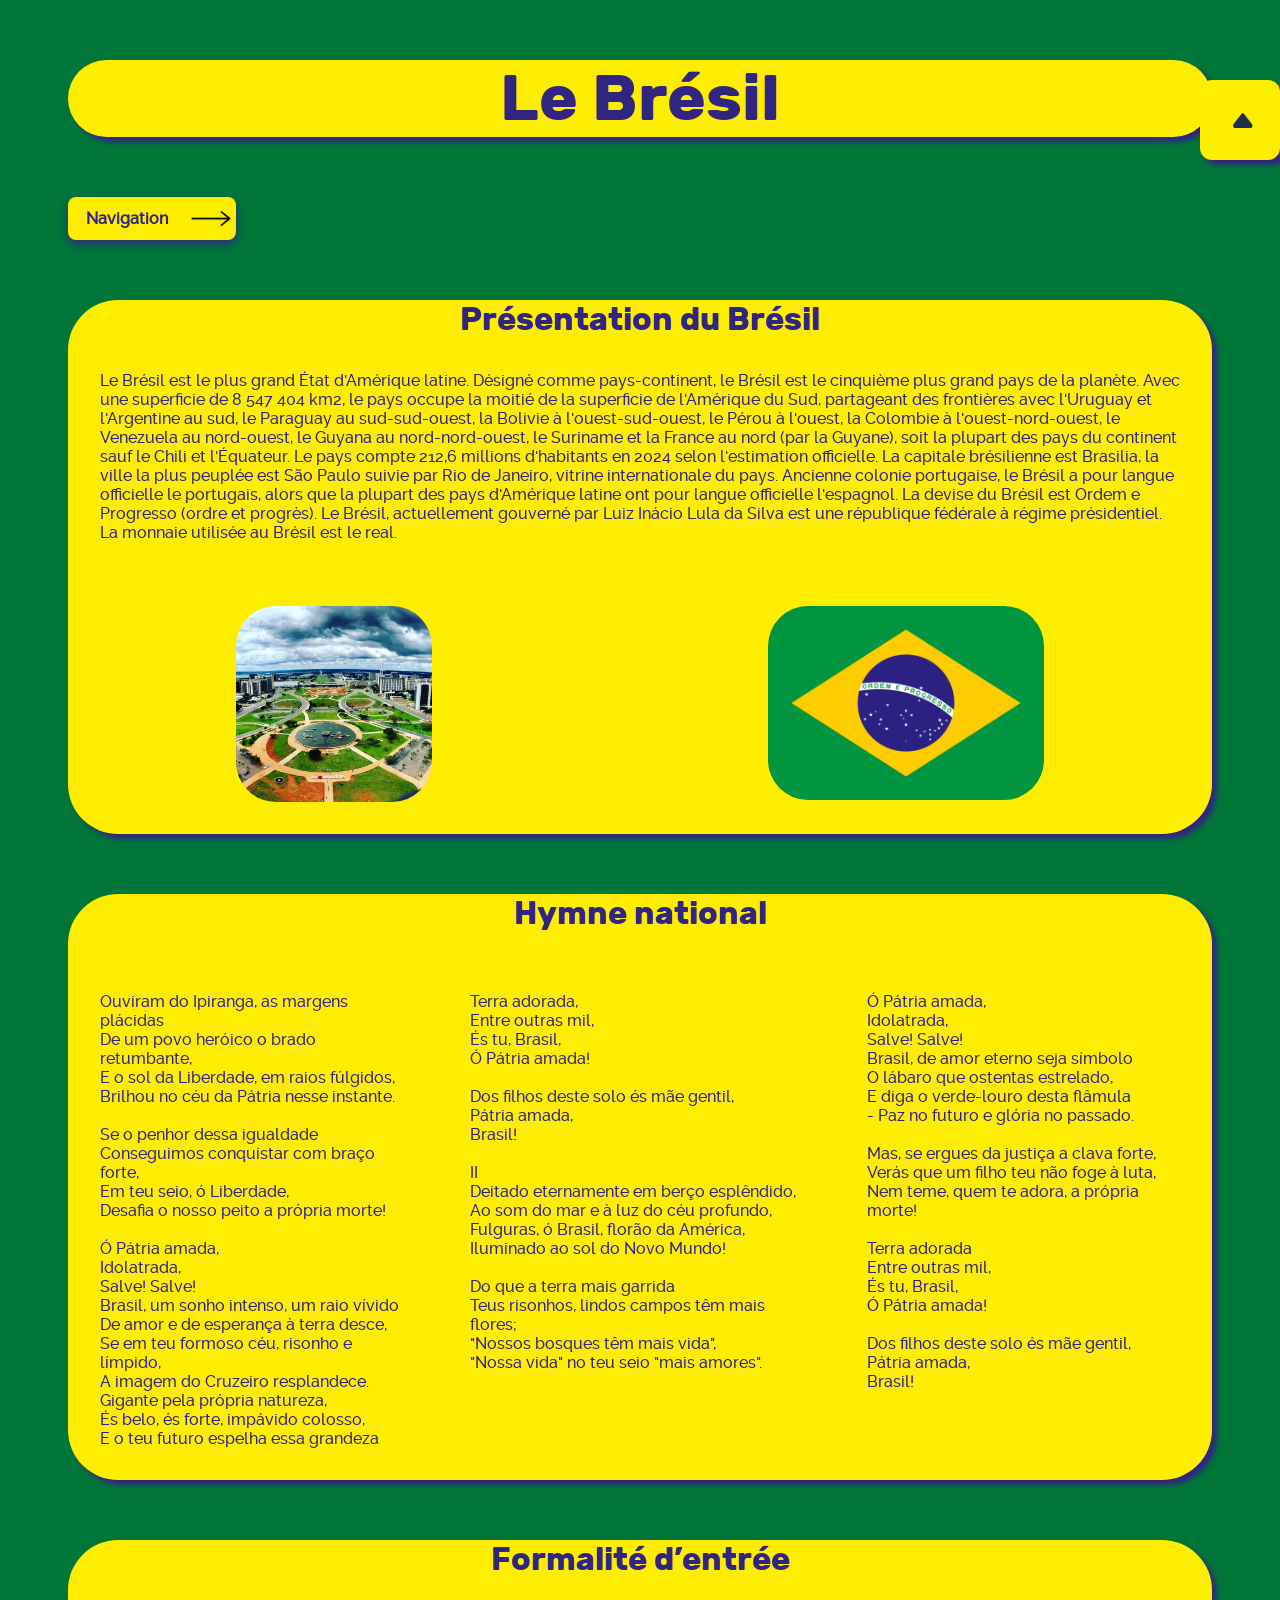
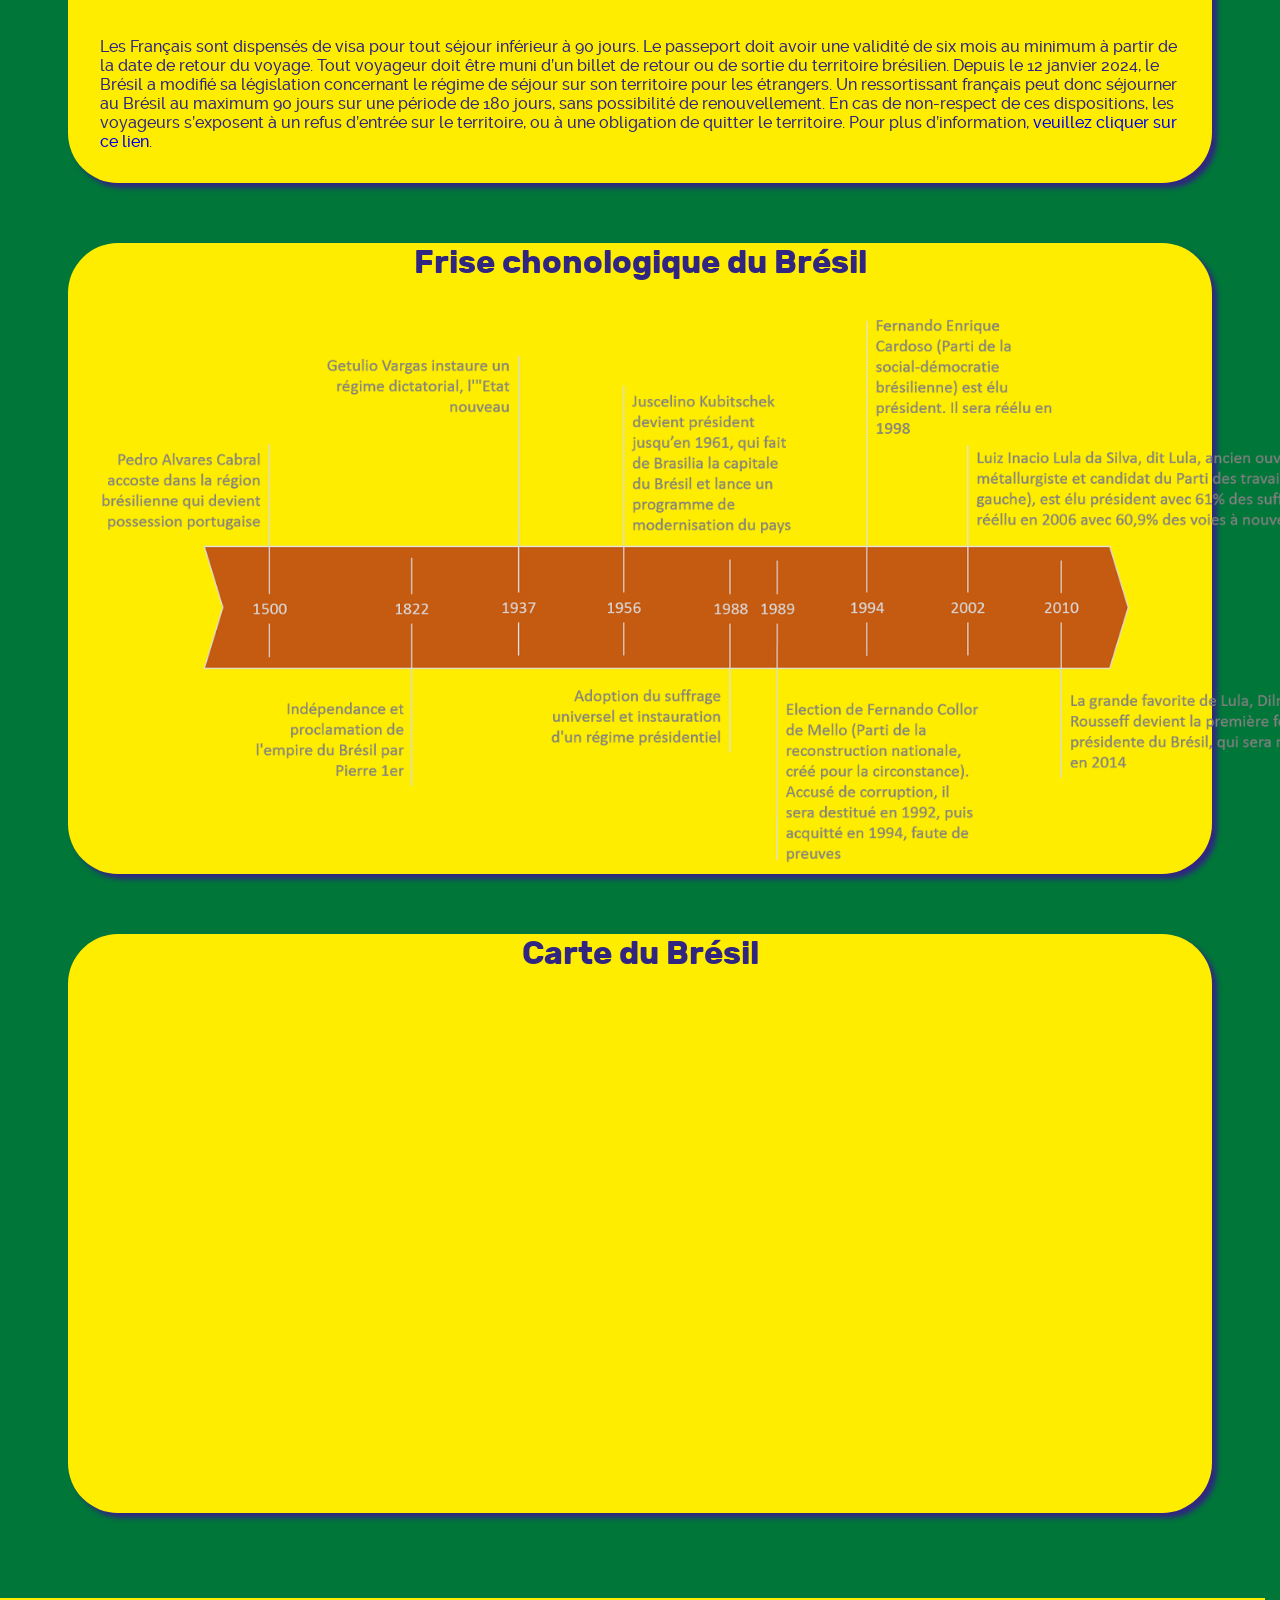
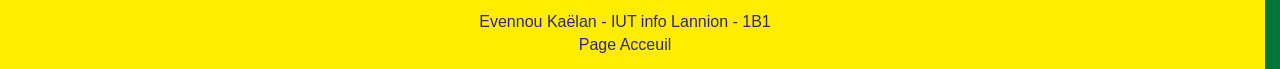
<file: index.html>
<!DOCTYPE html>
<html lang="fr" id="top_index">
    <head>
        <meta charset="UTF-8">
        <meta name="viewport" content="width=device-width, initial-scale=1.0">
        <link rel="stylesheet" type="text/css" href="style.css" >
        <title>Document</title>
    </head>
    <body class="index">
        <header>
            <h1>Le Brésil</h1>
        </header>
        <nav>
            <div class="container">
                
                <input type="checkbox" id="toggle" />
                
                <label for="toggle">
                        <p>Navigation</p>
                        <img src="Illustration/page_accueil/fleche_noir.png" alt="Fleche noir pointant vers la droite" title="Fleche" height="15" width="40">
                </label>
                <div class="items">
                    <div><a href="page_oeuvre.html">Le Christ Redempteur</a></div>
                    <div><a href="page_lieu.html">Rio de Janeiro</a></div>
                    <div><a href="personnage.html">Ayrton Senna</a></div>
                </div>
            </div>
        </nav>
        <main>
            <section>
                <h2>Présentation du Brésil</h2>
                <article><p>Le Brésil est le plus grand État d'Amérique latine. Désigné comme pays-continent, le Brésil est le cinquième plus grand pays de la planète. 
                    Avec une superficie de 8 547 404 km2, le pays occupe la moitié de la superficie de l'Amérique du Sud, partageant des frontières avec l'Uruguay et 
                    l'Argentine au sud, le Paraguay au sud-sud-ouest, la Bolivie à l'ouest-sud-ouest, le Pérou à l'ouest, la Colombie à l'ouest-nord-ouest, le Venezuela 
                    au nord-ouest, le Guyana au nord-nord-ouest, le Suriname et la France au nord (par la Guyane), soit la plupart des pays du continent sauf le Chili et 
                    l'Équateur. Le pays compte 212,6 millions d'habitants en 2024 selon l'estimation officielle. La capitale brésilienne est Brasilia, la ville la plus 
                    peuplée est São Paulo suivie par Rio de Janeiro, vitrine internationale du pays. Ancienne colonie portugaise, le Brésil a pour langue officielle le 
                    portugais, alors que la plupart des pays d'Amérique latine ont pour langue officielle l'espagnol. La devise du Brésil est Ordem e Progresso (ordre et 
                    progrès). Le Brésil, actuellement gouverné par Luiz Inácio Lula da Silva est une république fédérale à régime présidentiel. La monnaie utilisée au 
                    Brésil est le real. </p></article>
                    <div>
                        <img src="Illustration/page_accueil/brasilia.jpg" alt="Image de Brasilia" title="Brasilia" height="196" width="196">
                        <img src="Illustration/page_accueil/Drapeau_Brésil.png" alt="Image du drapeau du Brésil" title="Drapeau_Brésil" height="194" width="276">
                    </div>
            </section>
            <section>
                <h2>Hymne national</h2>
                <article>
                    <p>
                    Ouviram do Ipiranga, as margens plácidas<br> De um povo heróico o brado retumbante,<br>  E o sol da Liberdade, em raios fúlgidos,<br>  
                    Brilhou no céu da Pátria nesse instante.<br><br>    Se o penhor dessa igualdade<br>  Conseguimos conquistar com braço forte,<br>  Em teu seio, ó Liberdade,<br>  
                    Desafia o nosso peito a própria morte!<br><br>    Ó Pátria amada,<br>  Idolatrada,<br>  Salve! Salve!<br>    Brasil, 
                    um sonho intenso, um raio vívido<br>  De amor e de esperança à terra desce,<br>  Se em teu formoso céu, risonho e límpido,<br>  A imagem do Cruzeiro resplandece.<br> 
                    Gigante pela própria natureza,<br>  És belo, és forte, impávido colosso,<br>  E o teu futuro espelha essa grandeza
                    </p>
                    <p>
                    Terra adorada,<br>  Entre outras mil,<br>  És tu, Brasil,<br>  Ó Pátria amada!<br><br>    Dos filhos deste solo és mãe gentil,<br>  Pátria amada,<br>  Brasil!<br><br>    
                    II<br>  Deitado eternamente em berço esplêndido,<br>  Ao som do mar e à luz do céu profundo,<br>  Fulguras, ó Brasil, florão da América,<br>  Iluminado ao sol do Novo Mundo!<br><br>    
                    Do que a terra mais garrida<br>  Teus risonhos, lindos campos têm mais flores;<br>  "Nossos bosques têm mais vida",<br>  "Nossa vida" no teu seio "mais amores".
                    </p>
                    <p>
                    Ó Pátria amada,<br>  Idolatrada,<br>  Salve! Salve!<br>    Brasil, de amor eterno seja símbolo<br>  O lábaro que ostentas estrelado,<br>  E diga o verde-louro desta flâmula<br>  
                    - Paz no futuro e glória no passado.<br><br>    Mas, se ergues da justiça a clava forte,<br>  Verás que um filho teu não foge à luta,<br>  Nem teme, quem te adora, 
                    a própria morte!<br><br>    Terra adorada<br>  Entre outras mil,<br>  És tu, Brasil,<br>  Ó Pátria amada!<br><br>    Dos filhos deste solo és mãe gentil,<br>  Pátria amada,<br>  Brasil!
                    </p> 
                </article>
            </section>
            <section>
                <h2>Formalité d’entrée</h2>
                <article>
                    <p>
                        Les Français sont dispensés de visa pour tout séjour inférieur à 90 jours. Le passeport doit avoir une validité de six mois au minimum à partir 
                        de la date de retour du voyage. Tout voyageur doit être muni d’un billet de retour ou de sortie du territoire brésilien. Depuis le 12 janvier 2024, 
                        le Brésil a modifié sa législation concernant le régime de séjour sur son territoire pour les étrangers. Un ressortissant français peut donc séjourner 
                        au Brésil au maximum 90 jours sur une période de 180 jours, sans possibilité de renouvellement. En cas de non-respect de ces dispositions, les 
                        voyageurs s’exposent à un refus d’entrée sur le territoire, ou à une obligation de quitter le territoire. Pour plus d’information,
                        <a href="https://www.diplomatie.gouv.fr/fr/conseils-aux-voyageurs/conseils-par-pays-destination/bresil/#entree" target="_blank">veuillez cliquer sur ce lien</a>.
                    </p>
                </article>
            </section>
            <section>
                <h2>Frise chonologique du Brésil</h2>
                <article>
                    <img src="Illustration/page_accueil/frise_chrono_brésil.png" alt="Phrise chronologique du Brésil" title="Phrise" width="1333" height="565">
                </article>
            </section>
            <section>
                <h2>Carte du Brésil</h2>
                <article>
                    <iframe src="https://www.google.com/maps/embed?pb=!1m14!1m12!1m3!1d32404996.626294926!2d-49.05439783665832!3d-7.499648674253483!2m3!1f0!2f0!3f0!3m2!1i1024!2i768!4f13.1!5e0!3m2!1sfr!2sfr!4v1768492278902!5m2!1sfr!2sfr" width="600" height="450" style="border:0;" allowfullscreen="" loading="lazy" referrerpolicy="no-referrer-when-downgrade"></iframe>
                </article>
            </section>
        </main>
        <footer>
            <p>Evennou Kaëlan - IUT info Lannion - 1B1</p>
            <p>Page Acceuil</p>
            <nav class="zoom">
                <a href="#top_index"><img src="Illustration/page_accueil/fleche.png" alt="fleche"></a>
            </nav>
        </footer>
    </body>
</html>
</file>
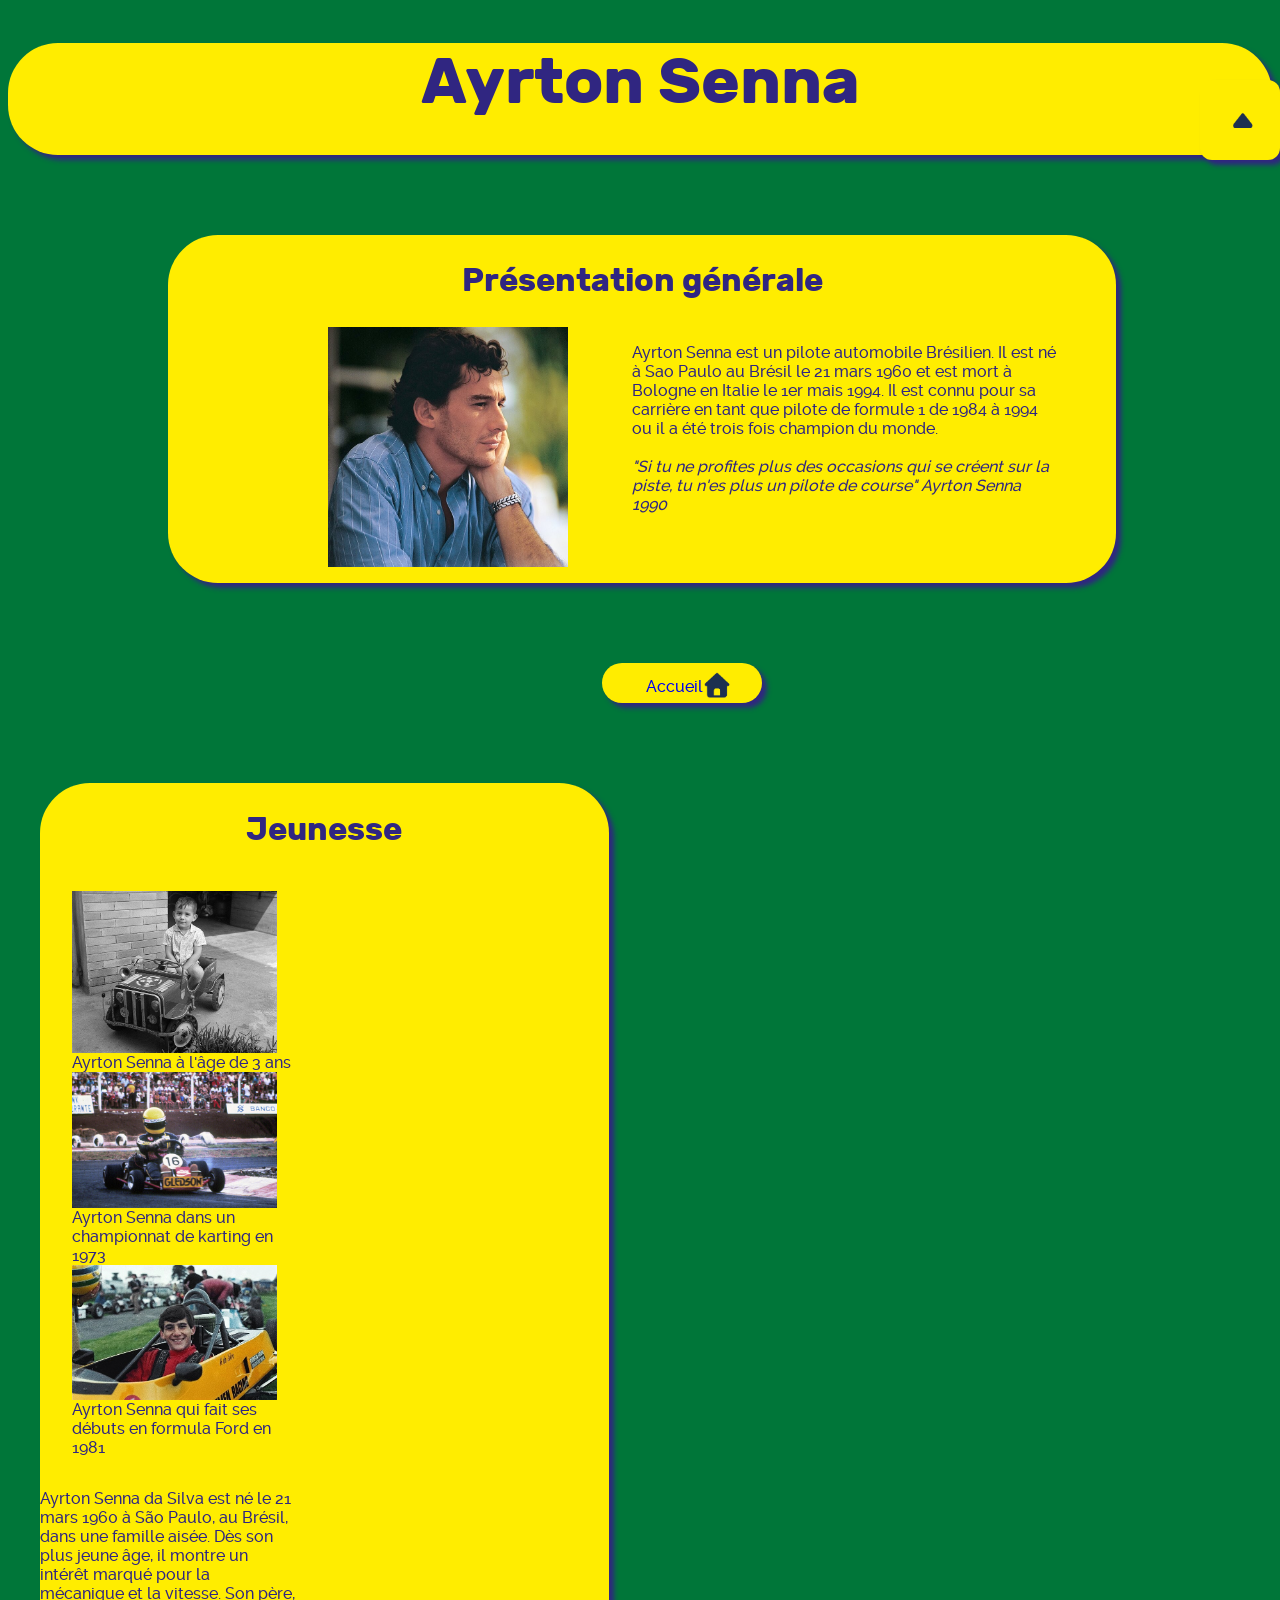
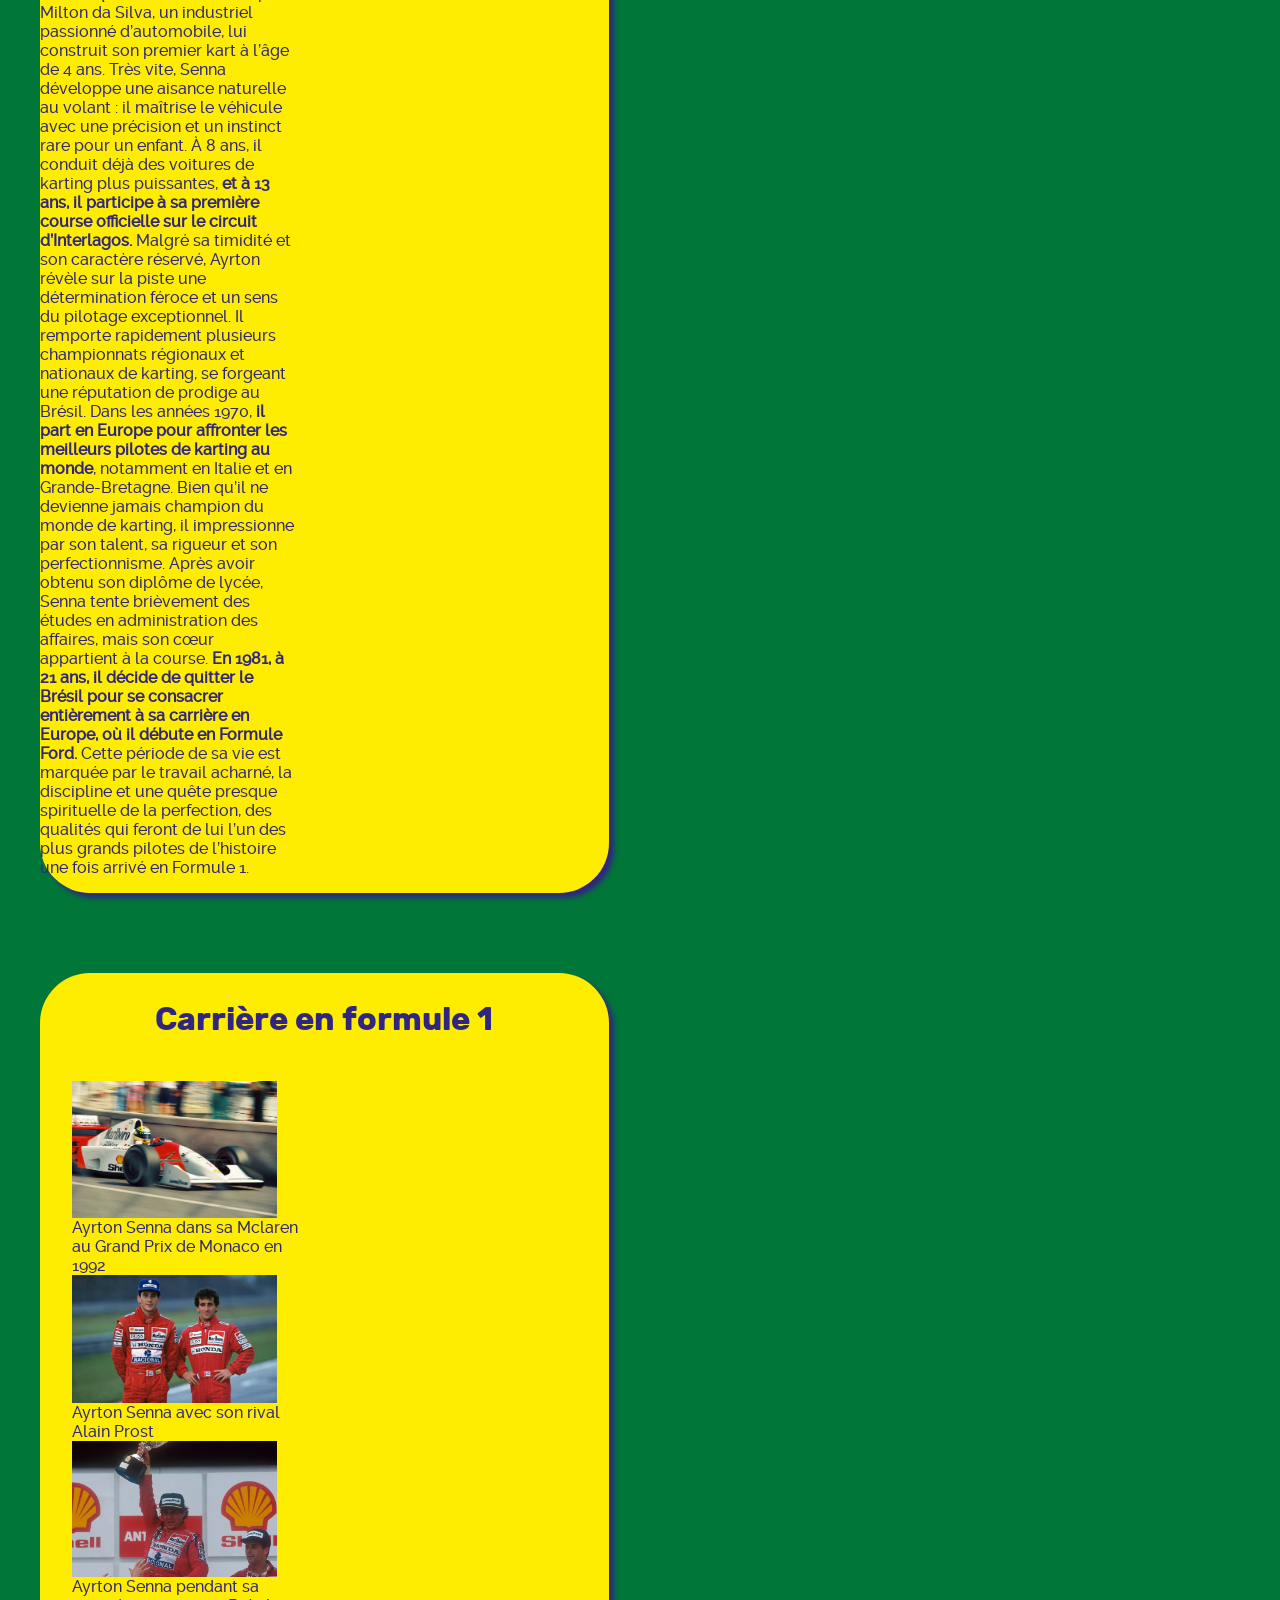
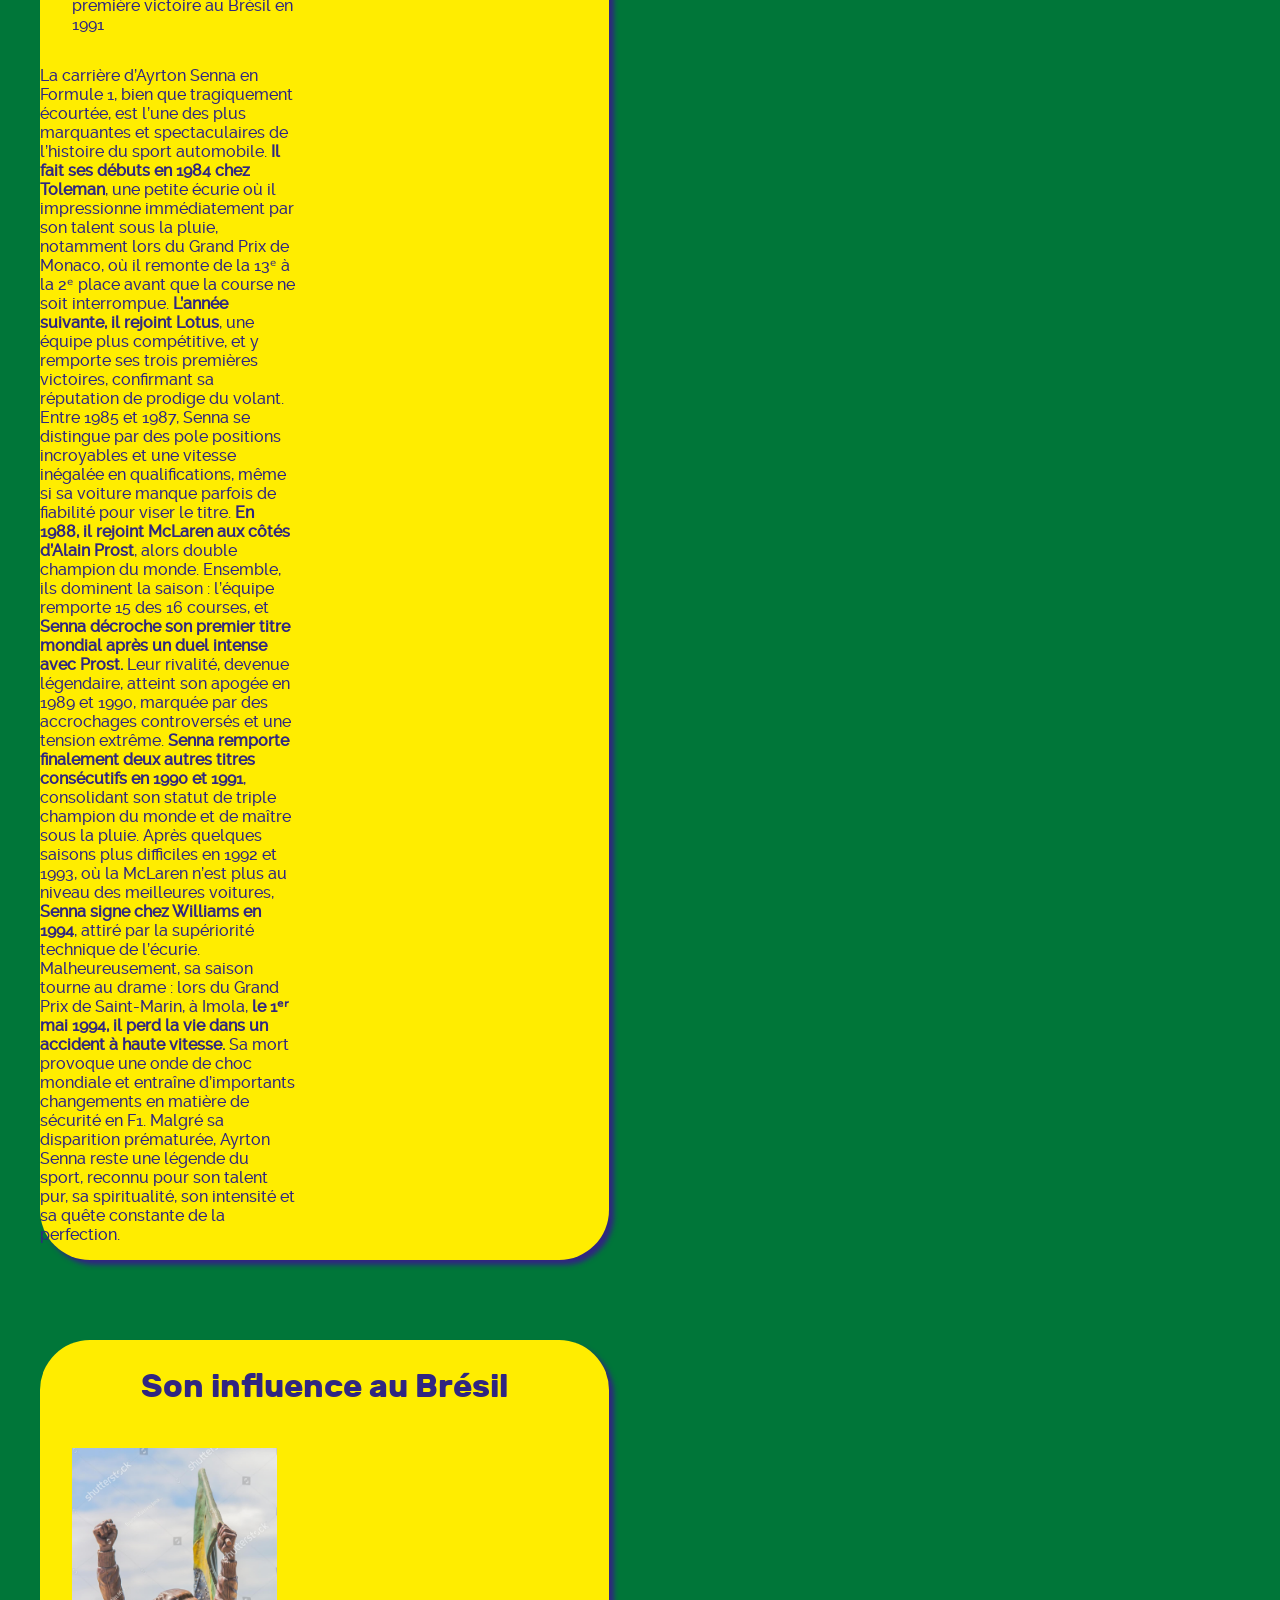
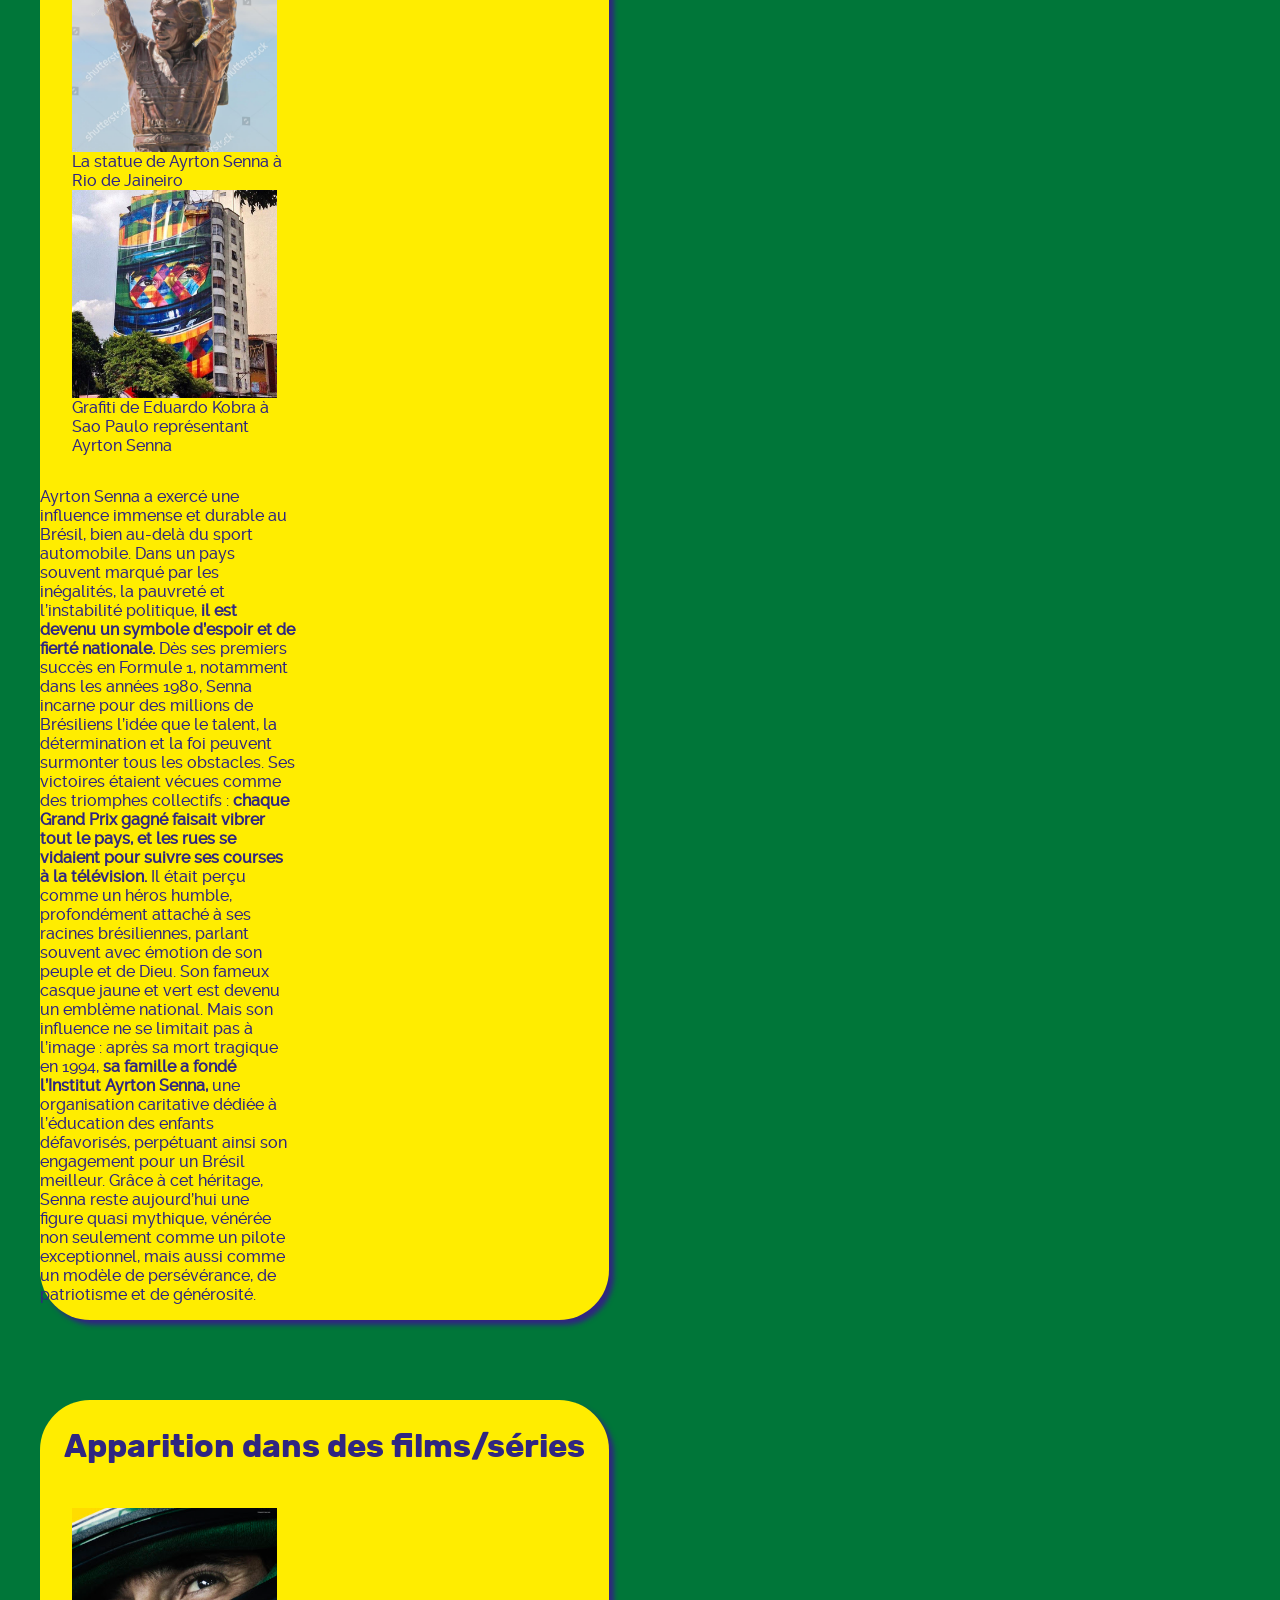
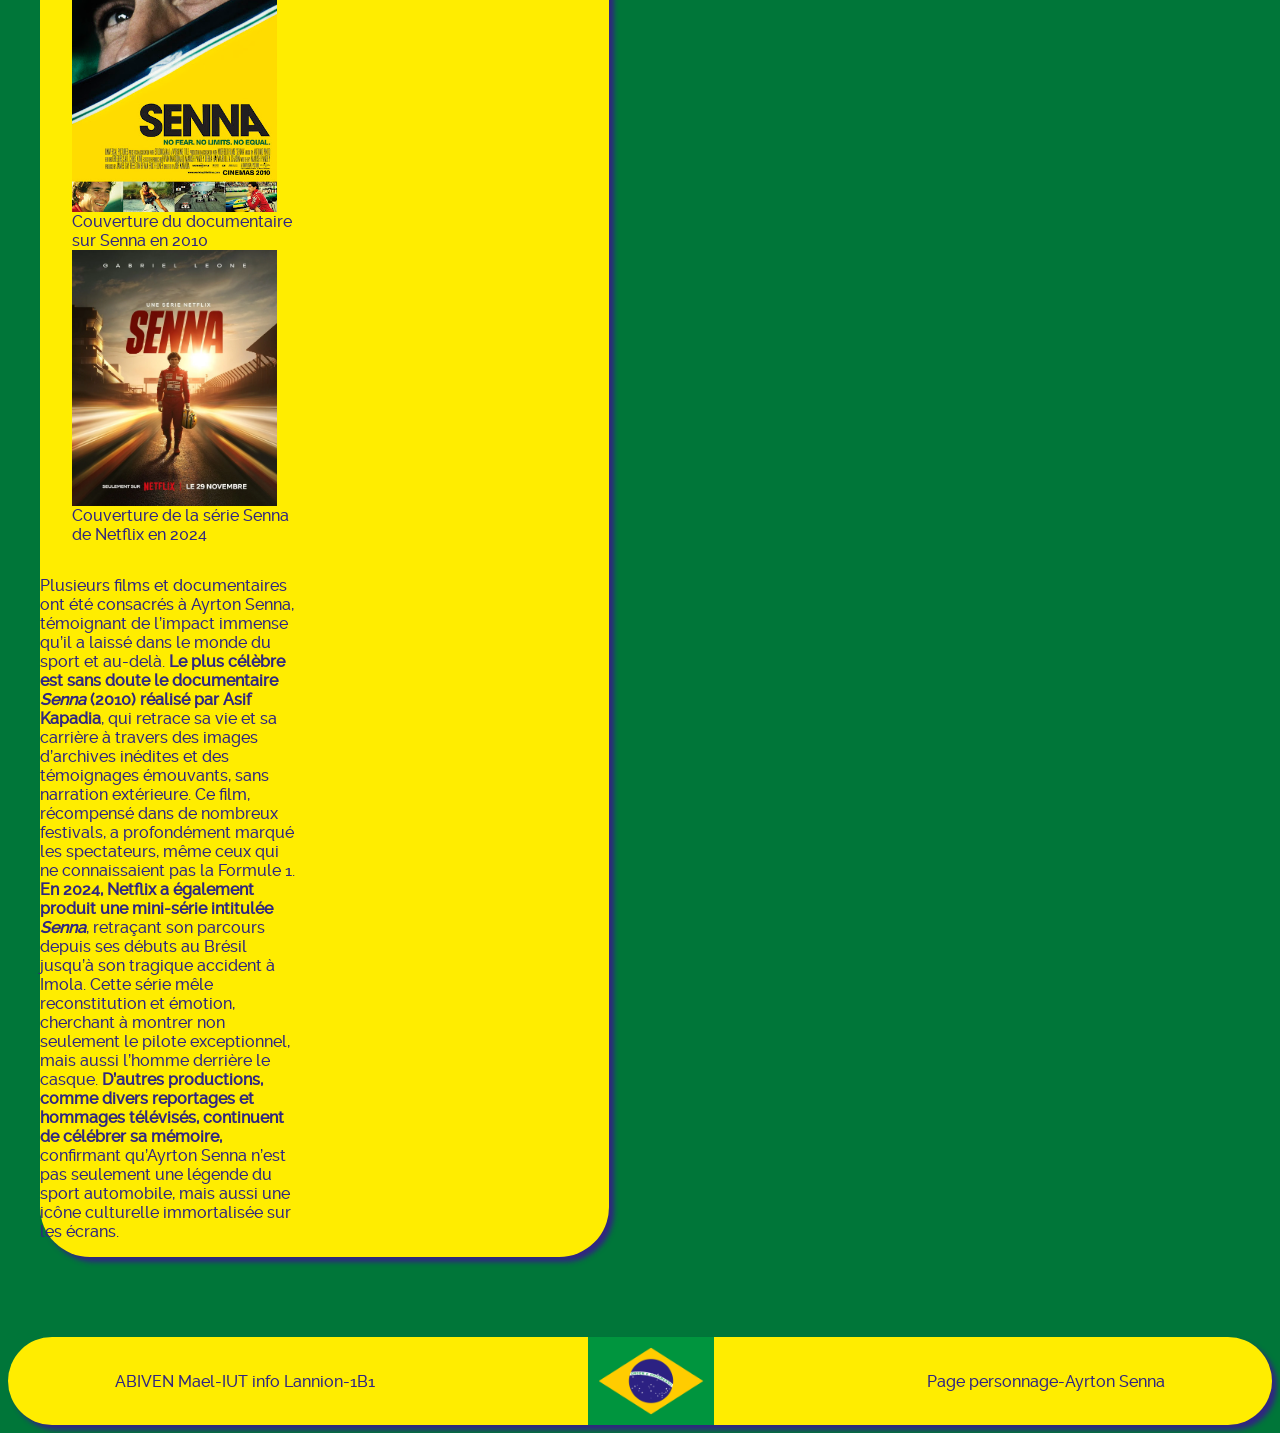
<file: personnage.html>
<!DOCTYPE html>
<html lang="fr">

<head>
    <meta charset="UTF-8">
    <meta name="viewport" content="width=device-width, initial-scale=1.0">
    <title>Ayrton Senna</title>
    <link href="style.css" rel="stylesheet" type="text/css">
</head>

<body class="personnage" id="body">
    <header>
        <h1>Ayrton Senna</h1>
    </header>
    <main>
        <div class="debut">
            <h2>Présentation générale</h2>
            <img src="Illustration/page_personnage/Ayrton Senna (2).jpg" alt="Ayrton Senna"
                title="Photo de Ayrton Senna">
            <p>Ayrton Senna est un pilote automobile Brésilien. Il est né à Sao Paulo au Brésil le 21 mars 1960 et
                est
                mort à Bologne en Italie le 1er mais 1994. Il est connu pour sa carrière en tant que pilote de
                formule 1
                de 1984 à 1994 ou il a été trois fois champion du monde. <br><br> <em>"Si tu ne profites plus des occasions
                    qui se créent sur la piste, tu n'es plus un pilote de course" Ayrton Senna 1990</em></p>
        </div>


        <nav class="zoom">
            <a href="index.html">
                <p>Accueil</p><img src="Illustration/page_personnage/home.png" alt="home">
            </a>
        </nav>
        <section>
            <article>
                <h2>Jeunesse</h2>
                <figure>
                    <img src="Illustration/page_personnage/Ayrton Senna petit (2).jpg" alt="Ayrton Senna petit"
                        title="Senna enfant dans une petite voiture" width="261px" height="152px">
                    <figcaption>Ayrton Senna à l'âge de 3 ans</figcaption>

                    <img src="Illustration/page_personnage/Ayrton Senna Karting 1973.jpg" alt="Senna Karting"
                        title="Senna adolescent dans un karting">
                    <figcaption>Ayrton Senna dans un championnat de karting en 1973</figcaption>

                    <img src="Illustration/page_personnage/Ayrton Senna formule Ford.jpg"
                        alt="Ayrton Senna Formule Ford" title="Ayrton Senna dans une Formule Ford">
                    <figcaption>Ayrton Senna qui fait ses débuts en formula Ford en 1981</figcaption>
                </figure>
                <p>Ayrton Senna da Silva est né le 21 mars 1960 à São Paulo, au Brésil, dans une famille aisée. Dès
                    son
                    plus jeune âge, il montre un intérêt marqué pour la mécanique et la vitesse. Son père, Milton da
                    Silva, un industriel passionné d’automobile, lui construit son premier kart à l’âge de 4 ans.
                    Très
                    vite, Senna développe une aisance naturelle au volant : il maîtrise le véhicule avec une
                    précision
                    et un instinct rare pour un enfant. À 8 ans, il conduit déjà des voitures de karting plus
                    puissantes, <strong>et à 13 ans, il participe à sa première course officielle sur le circuit
                        d’Interlagos.</strong>
                    Malgré sa timidité et son caractère réservé, Ayrton révèle sur la piste une détermination féroce
                    et
                    un sens du pilotage exceptionnel. Il remporte rapidement plusieurs championnats régionaux et
                    nationaux de karting, se forgeant une réputation de prodige au Brésil. Dans les années 1970,
                    <strong>il
                        part
                        en Europe pour affronter les meilleurs pilotes de karting au monde</strong>, notamment en Italie
                    et en
                    Grande-Bretagne. Bien qu’il ne devienne jamais champion du monde de karting, il impressionne par
                    son
                    talent, sa rigueur et son perfectionnisme. Après avoir obtenu son diplôme de lycée, Senna tente
                    brièvement des études en administration des affaires, mais son cœur appartient à la course.
                    <strong>En
                        1981,
                        à 21 ans, il décide de quitter le Brésil pour se consacrer entièrement à sa carrière en Europe,
                        où
                        il débute en Formule Ford.</strong> Cette période de sa vie est marquée par le travail acharné,
                    la
                    discipline
                    et une quête presque spirituelle de la perfection, des qualités qui feront de lui l’un des plus
                    grands pilotes de l’histoire une fois arrivé en Formule 1.</p>
            </article>
            <article>
                <h2>Carrière en formule 1</h2>
                <figure>
                    <img src="Illustration/page_personnage/Ayrton Senna dans une f1 monaco 1992 (2).jpg"
                        alt="Ayrton Senna F1" title="Ayrton Senna dans ue formule 1" width="261px" height="152px">
                    <figcaption>Ayrton Senna dans sa Mclaren au Grand Prix de Monaco en 1992</figcaption>

                    <img src="Illustration/page_personnage/Senna Prost.jpg" alt="Senna Prost"
                        title="Ayrton Senna et Alain Prost côte à côte">
                    <figcaption>Ayrton Senna avec son rival Alain Prost</figcaption>

                    <img src="Illustration/page_personnage/Ayrton Senna bresil 1991.webp" alt="Senna Brésil"
                        title="Ayrton Senna soulevant son trophé au Brésil">
                    <figcaption>Ayrton Senna pendant sa première victoire au Brésil en 1991</figcaption>
                </figure>
                <p>La carrière d’Ayrton Senna en Formule 1, bien que tragiquement écourtée, est l’une des plus
                    marquantes et spectaculaires de l’histoire du sport automobile. <strong>Il fait ses débuts en 1984
                        chez
                        Toleman</strong>, une petite écurie où il impressionne immédiatement par son talent sous la
                    pluie, notamment
                    lors du Grand Prix de Monaco, où il remonte de la 13ᵉ à la 2ᵉ place avant que la course ne soit
                    interrompue. <strong>L’année suivante, il rejoint Lotus</strong>, une équipe plus compétitive, et y
                    remporte ses
                    trois premières victoires, confirmant sa réputation de prodige du volant. Entre 1985 et 1987, Senna
                    se distingue par des pole positions incroyables et une vitesse inégalée en qualifications, même si
                    sa voiture manque parfois de fiabilité pour viser le titre. <strong>En 1988, il rejoint McLaren aux
                        côtés
                        d’Alain Prost</strong>, alors double champion du monde. Ensemble, ils dominent la saison :
                    l’équipe remporte
                    15 des 16 courses, et <strong>Senna décroche son premier titre mondial après un duel intense avec
                        Prost.</strong>
                    Leur rivalité, devenue légendaire, atteint son apogée en 1989 et 1990, marquée par des accrochages
                    controversés et une tension extrême. <strong>Senna remporte finalement deux autres titres
                        consécutifs en
                        1990 et 1991</strong>, consolidant son statut de triple champion du monde et de maître sous la
                    pluie. Après
                    quelques saisons plus difficiles en 1992 et 1993, où la McLaren n’est plus au niveau des meilleures
                    voitures, <strong>Senna signe chez Williams en 1994</strong>, attiré par la supériorité technique de
                    l’écurie.
                    Malheureusement, sa saison tourne au drame : lors du Grand Prix de Saint-Marin, à Imola, <strong>le
                        1ᵉʳ mai
                        1994, il perd la vie dans un accident à haute vitesse.</strong> Sa mort provoque une onde de
                    choc mondiale et
                    entraîne d’importants changements en matière de sécurité en F1. Malgré sa disparition prématurée,
                    Ayrton Senna reste une légende du sport, reconnu pour son talent pur, sa spiritualité, son intensité
                    et sa quête constante de la perfection.</p>
            </article>
            <article>
                <h2>Son influence au Brésil</h2>
                <figure>
                    <img src="Illustration/page_personnage/ayrton senna statue brésil.jpg"
                        alt="Ayrton Senna statue Brésil" width=""
                        title="Une statue de Ayrton Senna brandissant un drapeau du Brésil" width="101px"
                        height="152px">
                    <figcaption>La statue de Ayrton Senna à Rio de Jaineiro</figcaption>

                    <img src="Illustration/page_personnage/Ayrton Senna grafiti.jpg" alt="Senna Grafiti"
                        title="Grafiti en grafiti sur un immeuble">
                    <figcaption>Grafiti de Eduardo Kobra à Sao Paulo représentant Ayrton Senna</figcaption>
                </figure>
                <p>Ayrton Senna a exercé une influence immense et durable au Brésil, bien au-delà du sport automobile.
                    Dans un pays souvent marqué par les inégalités, la pauvreté et l’instabilité politique, <strong>il
                        est
                        devenu un symbole d’espoir et de fierté nationale.</strong> Dès ses premiers succès en Formule
                    1, notamment
                    dans les années 1980, Senna incarne pour des millions de Brésiliens l’idée que le talent, la
                    détermination et la foi peuvent surmonter tous les obstacles. Ses victoires étaient vécues comme des
                    triomphes collectifs : <strong>chaque Grand Prix gagné faisait vibrer tout le pays, et les rues se
                        vidaient
                        pour suivre ses courses à la télévision.</strong> Il était perçu comme un héros humble,
                    profondément attaché
                    à ses racines brésiliennes, parlant souvent avec émotion de son peuple et de Dieu. Son fameux casque
                    jaune et vert est devenu un emblème national. Mais son influence ne se limitait pas à l’image :
                    après sa mort tragique en 1994, <strong>sa famille a fondé l’Institut Ayrton Senna,</strong> une
                    organisation
                    caritative dédiée à l’éducation des enfants défavorisés, perpétuant ainsi son engagement pour un
                    Brésil meilleur. Grâce à cet héritage, Senna reste aujourd’hui une figure quasi mythique, vénérée
                    non seulement comme un pilote exceptionnel, mais aussi comme un modèle de persévérance, de
                    patriotisme et de générosité.</p>
            </article>
            <article>
                <h2>Apparition dans des films/séries</h2>
                <figure>
                    <img src="Illustration/page_personnage/senna film.jpg" alt="Ayrton Senna film" title="Senna le film"
                        width="101px" height="152px">
                    <figcaption>Couverture du documentaire sur Senna en 2010</figcaption>

                    <img src="Illustration/page_personnage/Senna Netflix.webp" alt="Senna Netflix"
                        title="La série Senna">
                    <figcaption>Couverture de la série Senna de Netflix en 2024</figcaption>
                </figure>
                <p>Plusieurs films et documentaires ont été consacrés à Ayrton Senna, témoignant de l’impact immense
                    qu’il a laissé dans le monde du sport et au-delà. <strong>Le plus célèbre est sans doute le
                        documentaire
                        <em>Senna</em> (2010) réalisé par Asif Kapadia</strong>, qui retrace sa vie et sa carrière à
                    travers des images
                    d’archives inédites et des témoignages émouvants, sans narration extérieure. Ce film, récompensé
                    dans de nombreux festivals, a profondément marqué les spectateurs, même ceux qui ne connaissaient
                    pas la Formule 1. <strong>En 2024, Netflix a également produit une mini-série intitulée
                        <em>Senna</em></strong>, retraçant son
                    parcours depuis ses débuts au Brésil jusqu’à son tragique accident à Imola. Cette série mêle
                    reconstitution et émotion, cherchant à montrer non seulement le pilote exceptionnel, mais aussi
                    l’homme derrière le casque. <strong>D’autres productions, comme divers reportages et hommages
                        télévisés,
                        continuent de célébrer sa mémoire,</strong> confirmant qu’Ayrton Senna n’est pas seulement une
                    légende du
                    sport automobile, mais aussi une icône culturelle immortalisée sur les écrans.</p>
            </article>
        </section>
    </main>
    <footer>
        <aside>
            <p>ABIVEN Mael-IUT info Lannion-1B1</p>
            <img src="Illustration/page_accueil/Drapeau_Brésil.png" alt="Drapeau Brésil" title="Drapeau du Brésil"
                width="122px" height="85px">
            <p>Page personnage-Ayrton Senna</p>
        </aside>
        <nav class="zoom" class="haut">
            <a href="#body"><img src="Illustration/page_personnage/fleche.png"></a>
        </nav>
    </footer>
</body>

</html>
</file>
<file: style.css>
@font-face{
    font-family: 'Raleway';
    src: url('./police/raleway-medium-webfont.woff2') format('woff2'),
         url('./police/raleway-medium-webfont.woff') format('woff');
         font-weight: normal;
         font-style: normal;

}

@font-face{
    font-family: 'Rubik';
    src: url('./police/rubik-bold-webfont.woff2') format('woff2'),
         url('./police/rubik-bold-webfont.woff') format('woff');
         font-weight: normal;
         font-style: normal;

}

:root{
    --bleu: #302681;
    --jaune: #FFED00;
    --vert: #007639;
    --largeur-contenu: 1260px;
    --padding-boite: 60px;
    --rayon-arrondi: 30px;
}

/* Index */

.index {
    background-color : var(--vert);
    color: var(--bleu);
    font-family: 'Raleway', arial, sans-serif;
}

.index header, .index section {
    background-color: var(--jaune);
    margin: 60px 60px;
}

.index section + section > article{
    display:flex;
    justify-content: space-around;
}

.index header, .index section, .items, .index aside {
    background-color: var(--jaune);
    border-radius: 50px;
    box-shadow: 5px 5px 5px;
    font-family: 'Raleway', arial, sans-serif;
}

.index main > section p{
    display: flex;
}

.index section + section > article > p{
    display: inline;
}

.index h1 {
    font-size: 64px;
    display: flex;
    justify-content: center;
    align-items: center;
    font-family: 'Rubik', arial, sans-serif;
}

.index > main > section div{
    display:flex;
    justify-content: space-around;
}



.index footer {
    background-color: var(--jaune);
    color: var(--bleu);
    position: relative;
    text-align: center;
    padding: 10px 0;
    right: 23px;
    top: 25px;
    width: 100vw;
    margin-top: auto; 
}

.index footer p {
    margin: 5px 0;
}

.index section article p{
    display: flex;
    justify-content: center;
    margin: 2em;
}

.index > main > section div img{
    display:flex;
    margin-top: 2em;
    margin-bottom: 2em;
    align-items: center;
}

.index h2{
    font-size: 32px;
    display: flex;
    justify-content: center;
    align-items: center;
    font-family: 'Rubik', arial, sans-serif;
}

.index a {
    text-decoration: none;
}

.index img{
    border-radius: 40px;
}

.items{
    display:flex;
    gap:100%;
    white-space:nowrap;
}

label > div{
    display: flex;
    align-items: center;
}

.index > nav  img{
    margin: 0 0 0 10%;
}

.index footer > nav > a > img{
    margin-top: 1.5em;
    margin-left: 0;
    width: 70%;
    height: 30%;
}

.index footer > nav{
    background-color: var(--jaune);
    box-shadow: 5px 5px 5px;
    font-family: 'Raleway', arial, sans-serif;
    position: fixed;
    right: 0;
    top: 5em;
    width: 5em;
    height: 5em;
    border-radius: 15%;
}

.index{
    font-family: 'Rayleway', Arial, sans-serif;
    background:var(--vert);
    color:var(--bleu);
}

.index > div nav{
    margin-bottom:40px;
}

.index > nav{
    padding: 0 60px;
}

.container{
    position:relative;
    display:inline-block;
}

input[type="checkbox"]{
    display:none;
}

label{
    background:var(--jaune);
    padding:12px 18px;
    border-radius:8px;
    cursor:pointer;
    display:flex;
    align-items:center;
    gap:10px;
    font-weight:bold;
    color:#000;
    box-shadow:0 4px 8px var(--bleu);
}

label img{
    transition:transform .25s ease;
}

input[type="checkbox"]:checked + label img{
    transform:rotate(180deg);
}

.items{
    position:absolute;
    top:0;
    left:110%;
    background:var(--jaune);
    padding:12px;
    border-radius:8px;
    display:none;
    flex-direction:row;
    gap:10px;
    min-width:180px;
    box-shadow:0 4px 12px rgba(0,0,0,0.3);
}

input[type="checkbox"]:checked ~ .items{
    display:flex;
    background-color: var(--jaune);
    border-radius: 8px;
    box-shadow: 5px 5px 5px;
    font-family: 'Raleway', arial, sans-serif;
}

.items a{
    color:#000;
    padding:8px 12px;
    border-radius:8px;
    transition:background .2s;
    color: var(--bleu);
    font-family: 'Raleway', arial, sans-serif;
}

.items a:hover{
    background:rgba(0,0,0,0.15);
}

.index > main > section:nth-child(5) > article {
    padding: 2em;
}
.index > main > section:nth-child(5) > article > iframe {
    border-radius:8px;
    width: 70em;
}

.index > nav p{
    margin: 0;
    color: var(--bleu);
    font-family: 'Raleway', arial, sans-serif;
    border-radius: 50px;
}

/*personnage*/

.personnage{
    background-color: #007639;
    color: #302681;
}

.personnage header, .personnage .debut, .personnage article, main nav, .personnage aside{
    background-color: #FFED00;
    border-radius: 50px;
    box-shadow: 5px 5px 5px;
    font-family: 'Raleway', arial, sans-serif;
}

.personnage header{
    width: 100%;
    height: 7em;
}

.personnage h1 {
    font-size: 64px;
    display: flex;
    justify-content: center;
    align-items: center;
    font-family: 'Rubik', arial, sans-serif;
}

.personnage h2{
    font-size: 32px;
    font-family: 'Rubik', arial, sans-serif;
}

.debut{
    display: flex;
    flex-direction: row;
    width: 75%;
    height: auto;
    margin-left: 10em;
    margin-top: 5em;
    flex-wrap: wrap;
}
.debut > h2{
    display: flex;
    justify-content: center;
    width: 100%;
}
.debut > img{
    margin-left: 10em;
    margin-bottom: 1em;
    width: 15em;
    height: 15em;
}
.debut > p{
    width: 45%;
    margin-left: 4em;
}

.personnage main > nav{
    display: flex;
    width: 10em;
    height: 2.5em;
    margin-left: 47%;
    margin-right: 45%;
    margin-top: 5em;
    
}

.personnage main > nav > a{
    display: flex;
    flex-direction: row;
    justify-content: center;
    align-items: center;
}

.personnage p, nav, .personnage figcaption{
    font-size: 16px;
}


.personnage main > nav > a > img{
    margin-left: -0.5em;
    margin-top: 0.25em;
    width: 100%;
    height: 100%;
    align-items: center;
}

.personnage main > nav > a > p{
    text-decoration: none;
    margin-top: 1.50em;
    margin-left: 2.75em;
}

.personnage section{
    display: flex;
    flex-direction: row;
    flex-wrap: wrap;
    align-items: space-between;
    row-gap: 0;
}

.personnage section > article {
    margin-top: 5em;
    display: flex;
    flex-direction: row;
    flex-wrap: wrap;
    width: 45%;
    margin-left: 2em;
    margin-right: 2em; 
}

.personnage figure{
    display: flex;
    flex-direction: column;
    width: 40%;
}

.personnage article > h2{
    display: flex;
    justify-content : center;
    width: 100%;
}

.personnage article > figure{
    margin-left: 2em;
}

.personnage article > figure > img{
    width: 90%;
    height: 50%;
}

.personnage article > figure > figcaption{
    width: 100%;
}

.personnage article > p{
    width: 45%;
    margin-right: 1em;
    
}

.personnage a{
    text-decoration : none;
}

.personnage footer > aside{
    display: flex;
    flex-direction: row;
    justify-content: space-around;
    align-items: center;
    margin-top: 2.5em;
    font-size: 2em;
}

footer > nav{
    background-color: #FFED00;
    box-shadow: 5px 5px 5px;
    font-family: 'Raleway', arial, sans-serif;
    position: fixed;
    right: 0;
    top: 5em;
    width: 5em;
    height: 5em;
    border-radius: 15%;
}

.personnage footer > aside > img{
  width: 10%;
  height: 10%;
}

footer > nav > a > img{
    margin-top: 1.5em;
    margin-left: 0.75em;
    width: 70%;
    height: 30%;
}

.zoom{
    transition: transform 1s ease;
}

.zoom:hover{
    transform: scale(1.5);
}




/* Oeuvre */

.oeuvre{
  margin:0;
  font-family: "Raleway", Arial, sans-serif;
  background:#007639;
  color:#302681;
}

.oeuvre > header > h1,
.oeuvre > main > section h2,
.oeuvre > main > section h3{
  font-family: "Rubik", Arial, sans-serif;
}

.oeuvre > header{
  display:flex;
  justify-content:center;
  padding:40px 16px 10px;
}

.oeuvre > header > h1{
  width: 1040px;
  background:#FFED00;
  color:#302681;
  text-align:center;
  font-size:52px;
  padding:28px 18px;
  border-radius:40px;
  box-shadow:5px 5px 5px #302681;
}


.oeuvre > nav{
  display:flex;
  justify-content:center;
  padding:10px 16px 30px;
}

.oeuvre > nav > p{
  background:#FFED00;
  color:#302681;
  padding:8px 22px;
  border-radius:40px;
  box-shadow:5px 5px 5px #302681;
}

.oeuvre > main{
  display:flex;
  justify-content:center;
  padding:10px 16px 40px;
}

.oeuvre > main > section{
  width: 1150px;
  display:grid;
  grid-template-columns: 1fr 1fr;
  grid-gap: 70px 90px; 
  align-items:start;
}


.oeuvre > main > section > article{
  background:#FFED00;
  border-radius:40px;
  box-shadow:5px 5px 5px #302681;
  padding:26px 26px 22px;
  position:relative;
  min-height:250px;         
}

.oeuvre > main > section > article > h2{
  margin:0 0 12px;
  text-align:center;
  font-size:22px;
}

.oeuvre > main > section > article > p{
  margin:0 0 10px;
  font-size:15px;
  line-height:1.25;
}


.oeuvre > main > section > article > figure{ 
    margin:14px 0 0; 
}

.oeuvre > main > section > article > figure > img{
  display:block;
  width:100%;
  height:auto;
  border-radius:40px;     
  object-fit:cover;
}


.oeuvre > main > section > article:first-child > figure > img{
  width:68%;
  margin:0 auto;
}


.oeuvre > main > section > article:nth-child(2){
  padding-right:190px;
}

.oeuvre > main > section > article:nth-child(2) > figure{
  position:absolute;
  right:0px;
  top:0px;
  width:180px;
  margin:0;
}

.oeuvre > main > section > article:nth-child(3){
  padding-right:210px;
}

.oeuvre > main > section > article:nth-child(3) > figure{
  position:absolute;
  right:0px;
  top:0px;
  width:175px;
  margin:0;
}

.oeuvre > main > section > article:nth-child(3) > figure > img{
  height:285px;
}

.oeuvre > main > section > article:nth-child(4){
  padding-right:260px;
}

.oeuvre > main > section > article:nth-child(4) > figure{
  position:absolute;
  right:0px;
  top:0px;
  width:250px;
  margin:0;
  
}

.oeuvre > main > section > article:nth-child(4) > figure > img{
  height:250px;
}


.oeuvre > main > section > article:nth-child(5), .oeuvre > main > section > article:nth-child(6){
  grid-column: 1 / -1;
  width: 620px;
  justify-self:start;
  min-height:260px;
}

.oeuvre > main > section > article:nth-child(6){
  padding-right:265px;
}

.oeuvre > main > section > article:nth-child(6) > figure{
  position:absolute;
  right:0px;
  top:40px;
  width:240px;
  margin:0;
}

.oeuvre > main > section > article:nth-child(6) > figure > img{
  height:220px;
}

.oeuvre > footer{
  margin-top:40px;
  background:#FFED00;
  color:#302681;
  display:flex;
  align-items:center;
  justify-content:space-between;
  padding:14px 18px;
}

.oeuvre > footer > p{
  margin:0;
  font-size:14px;
}

.oeuvre > footer > figure{
  margin:0;
  width:70px;
  flex:0 0 auto;

}

.oeuvre > footer > figure > img{
  width:100%;   
  height:auto;
  border-radius:4px;
}                                

.oeuvre > main > section > article:nth-child(5){
  display:flex;
  align-items:flex-start;
  overflow:hidden;          
  width:400px;
  height: 350px;               
  transition: width .35s ease;
}


.oeuvre > main > section > article:nth-child(5) > div:first-child{
  flex:1 1 auto;
  padding-right:18px;
  max-width: 350px;
}

.oeuvre > main > section > article:nth-child(5) > aside{
  width:0;
  opacity:0;
  transform:translateX(20px);
  overflow:hidden;
  padding:0;
  transition: width .35s ease, opacity .25s ease, transform .35s ease, padding .35s ease;
}

.oeuvre > main > section > article:nth-child(5) > aside figure{
  margin:12px 0 0;
}

.oeuvre > main > section > article:nth-child(5) > aside img{
  width:250px;
  height:150px;
  border-radius:10%;
  object-fit:cover;
  display:block;
}
                                    
.oeuvre > main > section > article:nth-child(5):hover{
  width:700px;          
}

.oeuvre > main > section > article:nth-child(5):hover > aside{
  width:520px;              
  opacity:1;
  transform:translateX(0);
     
}

.oeuvre footer > aside > img{
  width: 10%;
  height: 10%;
}

/* Lieu */

.lieu {
  font-family: 'Raleway', Arial, sans-serif;
  color: var(--bleu);
  background-color: var(--vert);
  margin: 0;
  display: flex;
  flex-direction: column;
  align-items: center; 
  min-height: 100vh;
}

.lieu main {
  width: var(--largeur-contenu);
  padding: 0;
  margin: 0 auto;
}

.lieu section {
  display: flex;
  margin: 30px 0;
  gap: 30px;
}

.lieu h2 {
  font-family: 'Rubik', Arial, sans-serif;
  font-size: 32px;
  text-align: center;
  margin: 10px 0 20px;
  color: var(--bleu);
}

.lieu p {
  font-size: 16px;
  line-height: 1.5;
}

.lieu ul {
  list-style: none; 
  padding: 0;
  margin-bottom: 10px;
}

.lieu ul li{
  display: inline;
  padding: 0 5px;
}

.lieu footer {
  background-color: var(--jaune);
  color: var(--bleu);
  text-align: center;
  padding: 10px 0;
  width: 100vw;
  margin-top: auto; 
}

.lieu footer p {
  margin: 5px 0;
}

.lieu header {
  margin: 60px auto;
  display: flex;
  flex-direction: column;
  align-items: center;
}

.lieu h1 {
  font-family: 'Rubik', Arial, sans-serif;
  font-size: 64px;
  text-align: center;

  width: var(--largeur-contenu);
  padding: 60px 0;

  background-color: var(--jaune);
  box-shadow: 5px 5px 5px var(--bleu);
  border-radius: var(--rayon-arrondi);

  color: var(--bleu);
  margin: 0 0 30px 0;
}

.lieu nav {
  text-align: center;
  width: 151px;
  padding: 10px 0;
  border-radius: 100px;
  background-color: var(--jaune);
  box-shadow: 5px 5px 5px var(--bleu);
  position: static; 
}

.lieu nav a {
  text-decoration: none;
  color: var(--bleu);
  display: block;
}


/* --- SECTION 1: DESCRIPTION (Article + Figure) --- */


.lieu section:first-child {
  flex-flow: row nowrap;
  justify-content: space-between;
  align-items: center;
}

.lieu section:first-child article {
  background-color: var(--jaune);
  border-radius: 100px;
  padding: 20px 20px 30px 30px;
  box-shadow: 5px 5px 5px var(--bleu);
  flex-basis: 55%;
}

.lieu figure {
  flex-basis: 40%;
  margin: 0;
}

.lieu figure img {
  width: 100%;
  box-shadow: 3px 3px 2px var(--jaune);
}


/* --- SECTION 2: CARTES NORD/SUD --- */


.lieu section:nth-child(2) {
  flex-flow: column nowrap;
  justify-content: space-between;
  margin-top: 50px;
}

.lieu section:nth-child(2) article {
  justify-items: center;
  padding: var(--padding-boite);
}

.lieu section:nth-child(2) article h2 {
  width: 400px;
  background-color: var(--jaune);
  box-shadow: 5px 5px 5px var(--bleu);
  border-radius: var(--rayon-arrondi);
  margin-top: 0;
}

.lieu section:nth-child(2) figure {
  width: 100%;
}

.lieu section:nth-child(2) figure img {
  box-shadow: none;
}

.map-container {
  position: relative;
  display: inline-block;
  width: 100%;
}

.map-container img {
  width: 100%;
  height: auto;
}

.pin {
  position: absolute;
  width: 30px;
  transform: translate(-50%, -50%);
  transition: transform 0.3s ease;
}

.pin:hover {
  transform: translate(-50%, -50%) scale(1.2);
}


/* --- SECTION 3: HISTOIRE (DETAILS) --- */


.lieu section:nth-child(3) {
  flex-flow: column nowrap;
  background-color: var(--jaune);
  border-radius: 100px;
  box-shadow: 5px 5px 5px var(--bleu);
  padding: 20px 20px 30px 30px;
}

.lieu summary {
  font-family: 'Rubik', Arial, sans-serif;
  font-size: 32px;
  text-align: center;
  font-weight: bold;
  cursor: pointer;
  list-style: none;
}

.lieu summary::before {
  content: "ⓘ "; 
  margin-right: 10px;
}


/* --- SECTION 4: ATTRACTIONS (Lieux) --- */


.lieu section:nth-child(4) {
  flex-flow: row wrap;
  justify-content: space-between;
  gap: 30px;
}

.lieu section:nth-child(4) article {
  margin-top: 90px;
  width: var(--largeur-contenu);
  background-color: var(--jaune);
  padding: var(--padding-boite);
  border-radius: 50px;
  text-align: center;
  box-shadow: 5px 5px 5px var(--bleu);
}

.lieu section:nth-child(4) img {
  padding: 10px 35px;
  width: 430px;
  height: 264px;
  border-radius: 55px;
}

.lieu section:nth-child(4) p {
  width:0;
  height:0;
  opacity:0;
  transform:translateX(20px);
  overflow:hidden;
  padding:0;
  transition: width .5s ease, opacity .25s ease, transform .2s ease, padding .5s ease;
}

.lieu section:nth-child(4) article:hover p {
  width:100%;
  height:100%;
  opacity:1;
  transform:translateX(0);
}


/* --- ASIDE (Bouton Retour en haut) --- */


.lieu aside {
  background-color: var(--jaune);
  text-align: center;
  width: 53px;
  height: 53px;
  line-height: 53px;
  border-radius: 15px;
  box-shadow: 5px 5px 5px var(--bleu);

  position: fixed;
  top: 300px;

  right: 25px;
  z-index: 20;
}

.lieu aside a {
  text-decoration: none;
  display: block;
}

.lieu aside a img, .lieu aside svg {
  width: 25px;
  height: 25px;
  vertical-align: middle;
}

/*Version télephone*/

@media screen and (max-width: 640px) {
  
  .personnage h1{
    font-size: 32px;
  }
   
  .personnage h2{
    font-size: 16px;
  }

  .personnage p{
    font-size: 8px;
  }

  .personnage header{
    height: 3em;
  }

  .personnage main > nav{
    margin-left: 14em;
  }

  .personnage main > nav > a > p{
    font-size: 16px;
  }

  .personnage main > .debut{
    margin-left: 4.5em;
  }

  .personnage main > .debut > img{
    width : 30%;
    height : 30%;
    margin-left : 3em;
  }

  .personnage main > section{
    display: flex;
    flex-direction: column;
    flex-wrap: wrap;}

  .personnage main > section > article{
    margin-left: 4em;
    width: 80%;
  }

  .personnage main > section > article > figure{
    width : 30%;

  }

  .personnage main > section > article > p{
    width: 30%;
  }

  .personnage main > section > article >  figure > figcaption{
    font-size: 8px;

  }

  .index header,
  .index section {
    margin: 20px;
    border-radius: 20px;
  }

  .index h1 {
    font-size: 36px;
  }

  input[type="checkbox"] + label img{
    rotate: 90deg;
  }
  input[type="checkbox"]:checked + label img{
    transform:rotate(90deg);
  }

  .index > nav{
    display: flex;
    justify-content: center;
  }

  .index h2 {
    font-size: 22px;
    text-align: center;
  }

  .index section:not(:nth-child(2)) article {
    flex-direction: column;
    align-items: center;
  }

  .index section:not(:nth-child(2)) article p {
    margin: 1em;
    text-align: justify;
  }

  .index > main > section:not(:nth-child(2)) div {
    flex-direction: column;
    align-items: center;
  }

  .index img {
    max-width: 100%;
    height: auto;
  }

  .index > main > section:nth-child(5) > article > iframe {
    width: 100%;
    height: 300px;
  }

  .items {
    position: static;
    flex-direction: column;
    gap: 10px;
  }

  .index footer > nav {
    width: 4em;
    height: 4em;
    bottom: 1em;
    top: auto;
  }
    
  .index > main > section:first-of-type img:first-child {
    display: none;
  }

  .index > main > section:nth-child(2) > article {
    display: flex;
    flex-direction: column;
    align-items: center;
  }

  .index > main > section:nth-child(2) > article > p {
    display: block;
    width: 100%;
    margin: 1em 0;
    text-align: center;
  }

  .index header,
  .index section {
    margin: 20px;
    border-radius: 20px;
  }

  .index h1 {
    font-size: 36px;
  }

  .index h2 {
    font-size: 22px;
  }

  .index img {
    max-width: 100%;
    height: auto;
  }

  .index > main > section:nth-child(5) > article > iframe {
    width: 100%;
    height: 300px;
  }

  .index footer > nav > a > img{
    margin-top: 1.25em;
    margin-left: 0;
    width: 70%;
    height: 30%;
  }

   .oeuvre > header > h1{
    width: 100%;                                                          
    font-size: 32px;
    padding: 18px 14px;
    border-radius: 25px;
  }

  .oeuvre > main{
    padding: 10px 12px 30px;
  }

  .oeuvre > main > section{
    width: 100%;
    grid-template-columns: 1fr;  
    grid-gap: 25px;
  }

  .oeuvre > main > section > article{
    width: 100%;
    min-height: auto;
    padding: 18px;
    border-radius: 25px;
  }

  .oeuvre > main > section > article:nth-child(2),
  .oeuvre > main > section > article:nth-child(3),
  .oeuvre > main > section > article:nth-child(4),
  .oeuvre > main > section > article:nth-child(6){
    padding-right: 18px;
  }

  .oeuvre > main > section > article:nth-child(2) > figure,
  .oeuvre > main > section > article:nth-child(3) > figure,
  .oeuvre > main > section > article:nth-child(4) > figure,
  .oeuvre > main > section > article:nth-child(6) > figure{
    position: static;
    width: 100%;
    margin-top: 12px;
  }

  .oeuvre > main > section > article:nth-child(2) > figure > img,
  .oeuvre > main > section > article:nth-child(3) > figure > img,
  .oeuvre > main > section > article:nth-child(4) > figure > img,
  .oeuvre > main > section > article:nth-child(6) > figure > img{
    width: 100%;
    height: auto;
    border-radius: 25px;
  }

  .oeuvre > main > section > article:nth-child(5),
  .oeuvre > main > section > article:nth-child(6){
    grid-column: auto;
    width: 100%;
  }
                                      
  .oeuvre > main > section > article:nth-child(5){
    display: block;
    height: auto;
    transition: none;
  }

  .oeuvre > main > section > article:nth-child(5):hover{
    width: 100%;
  }

  .oeuvre > main > section > article:nth-child(5) > aside{
    width: 100%;
    opacity: 1;
    transform: none;
    overflow: visible;
    padding: 0;
    transition: none;
  }

  .oeuvre > main > section > article:nth-child(5) > aside img{
    width: 100%;
    height: auto;
  }

  .oeuvre > footer{
    flex-direction: column;
    gap: 10px;
    text-align: center;
  }

  /* Lieu */ 

  :root {
    --largeur-contenu: 400px;
    --rayon-arrondi: 10px;
  }

  .lieu h1 {
    font-size: 32px;
    padding: 30px 0;
  }

  .lieu h2 {
    font-size: 16px;
  }

  .lieu p {
    font-size: 8px;
  }

  .lieu section:first-child {
    display: block;
  }

  .lieu section:first-child figure {
    display: none;
  }

  .lieu section:first-child article {
    width: 350px;
  }

  .lieu section:nth-child(4) article {
    padding: 30px 30px;
  }

  .lieu section:nth-child(4) img {
    width: 100%;
    height: 20%;
    padding: 10px 0;
  }

  .lieu section:nth-child(4) img:nth-child(3) {
    display: none;
  }

  .lieu section:nth-child(4) p {
    width: 100%;
    height: auto;
    opacity: 1;
    transform: none;
    padding: 10px;
    font-size: 14px;
  }

  .lieu aside {
    top: auto;
    bottom: 20px;
    right: 15px;
  }
  
}
</file>
